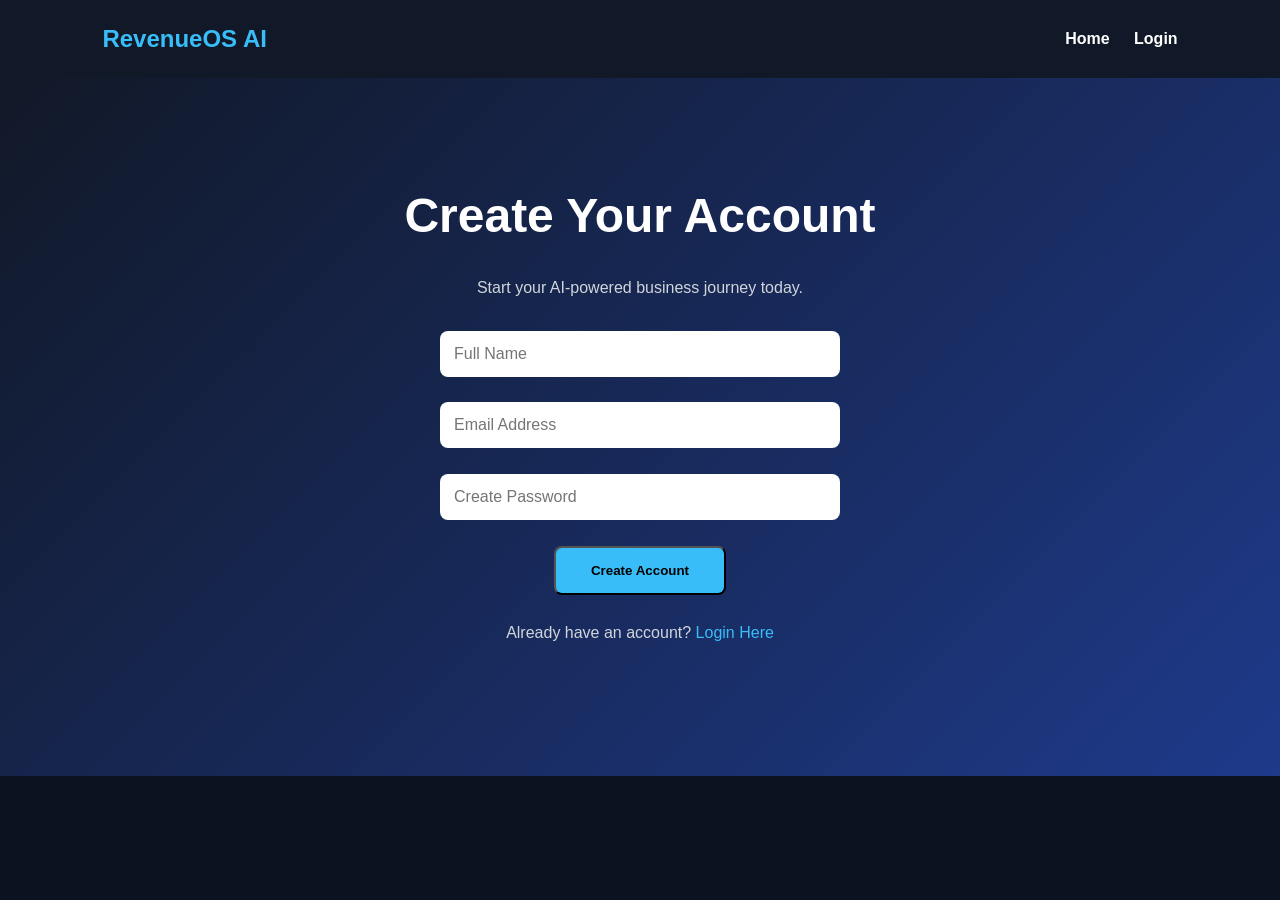
<file: register.html>
<!DOCTYPE html>
<html lang="en">
<head>
    <meta charset="UTF-8">
    <meta name="viewport" content="width=device-width, initial-scale=1.0">
    <title>Create Account | RevenueOS AI</title>

    <link rel="stylesheet" href="css/style.css">
</head>
<body>

<header>
    <div class="logo">
        <h2>RevenueOS AI</h2>
    </div>

    <nav>
        <a href="index.html">Home</a>
        <a href="login.html">Login</a>
    </nav>
</header>

<section class="hero">

<div class="hero-content">

<h1>Create Your Account</h1>

<p>Start your AI-powered business journey today.</p>

<form class="login-form" id="registerForm">

<input
type="text"
id="fullName"
placeholder="Full Name"
required>

<br><br>

<input
type="email"
id="email"
placeholder="Email Address"
required>

<br><br>

<input
type="password"
id="password"
placeholder="Create Password"
required>

<br><br>

<button class="hero-button" type="submit">
Create Account
</button>

<br><br>

<p>
Already have an account?
<a href="login.html">Login Here</a>
</p>

</form>

</div>

</section>

<script src="js/auth.js"></script>

</body>
</html>
</file>
<file: css/style.css>
/* RevenueOS AI */

*{
    margin:0;
    padding:0;
    box-sizing:border-box;
    font-family:Arial, Helvetica, sans-serif;
}

body{
    background:#0b1220;
    color:#ffffff;
    line-height:1.6;
}

header{
    display:flex;
    justify-content:space-between;
    align-items:center;
    padding:20px 8%;
    background:#111827;
    position:sticky;
    top:0;
}

.logo h2{
    color:#38bdf8;
}

nav a{
    color:#fff;
    text-decoration:none;
    margin-left:20px;
    font-weight:bold;
}

.btn{
    background:#38bdf8;
    color:#000;
    padding:10px 18px;
    border-radius:6px;
}

.hero{
    text-align:center;
    padding:100px 20px;
    background:linear-gradient(135deg,#111827,#1e3a8a);
}

.hero h1{
    font-size:48px;
    margin-bottom:20px;
}

.hero p{
    max-width:700px;
    margin:auto;
    margin-bottom:30px;
    color:#d1d5db;
}

.hero-button{
    display:inline-block;
    background:#38bdf8;
    color:#000;
    text-decoration:none;
    padding:15px 35px;
    border-radius:8px;
    font-weight:bold;
}

section{
    padding:80px 8%;
}

section h2{
    text-align:center;
    margin-bottom:40px;
}

.features,
.pricing{
    display:grid;
    grid-template-columns:repeat(auto-fit,minmax(250px,1fr));
    gap:25px;
}

.card,
.price-card{
    background:#1f2937;
    padding:30px;
    border-radius:12px;
    transition:.3s;
}

.card:hover,
.price-card:hover{
    transform:translateY(-8px);
}

.price-card h1{
    color:#38bdf8;
    margin:15px 0;
}

footer{
    text-align:center;
    padding:30px;
    background:#111827;
    color:#9ca3af;
}

@media(max-width:768px){

header{
    flex-direction:column;
}

nav{
    margin-top:15px;
}

.hero h1{
    font-size:34px;
}

}
.login-form{
    max-width:400px;
    margin:30px auto;
}

.login-form input{
    width:100%;
    padding:14px;
    border:none;
    border-radius:8px;
    font-size:16px;
}

.login-form a{
    color:#38bdf8;
    text-decoration:none;
}
</file>
